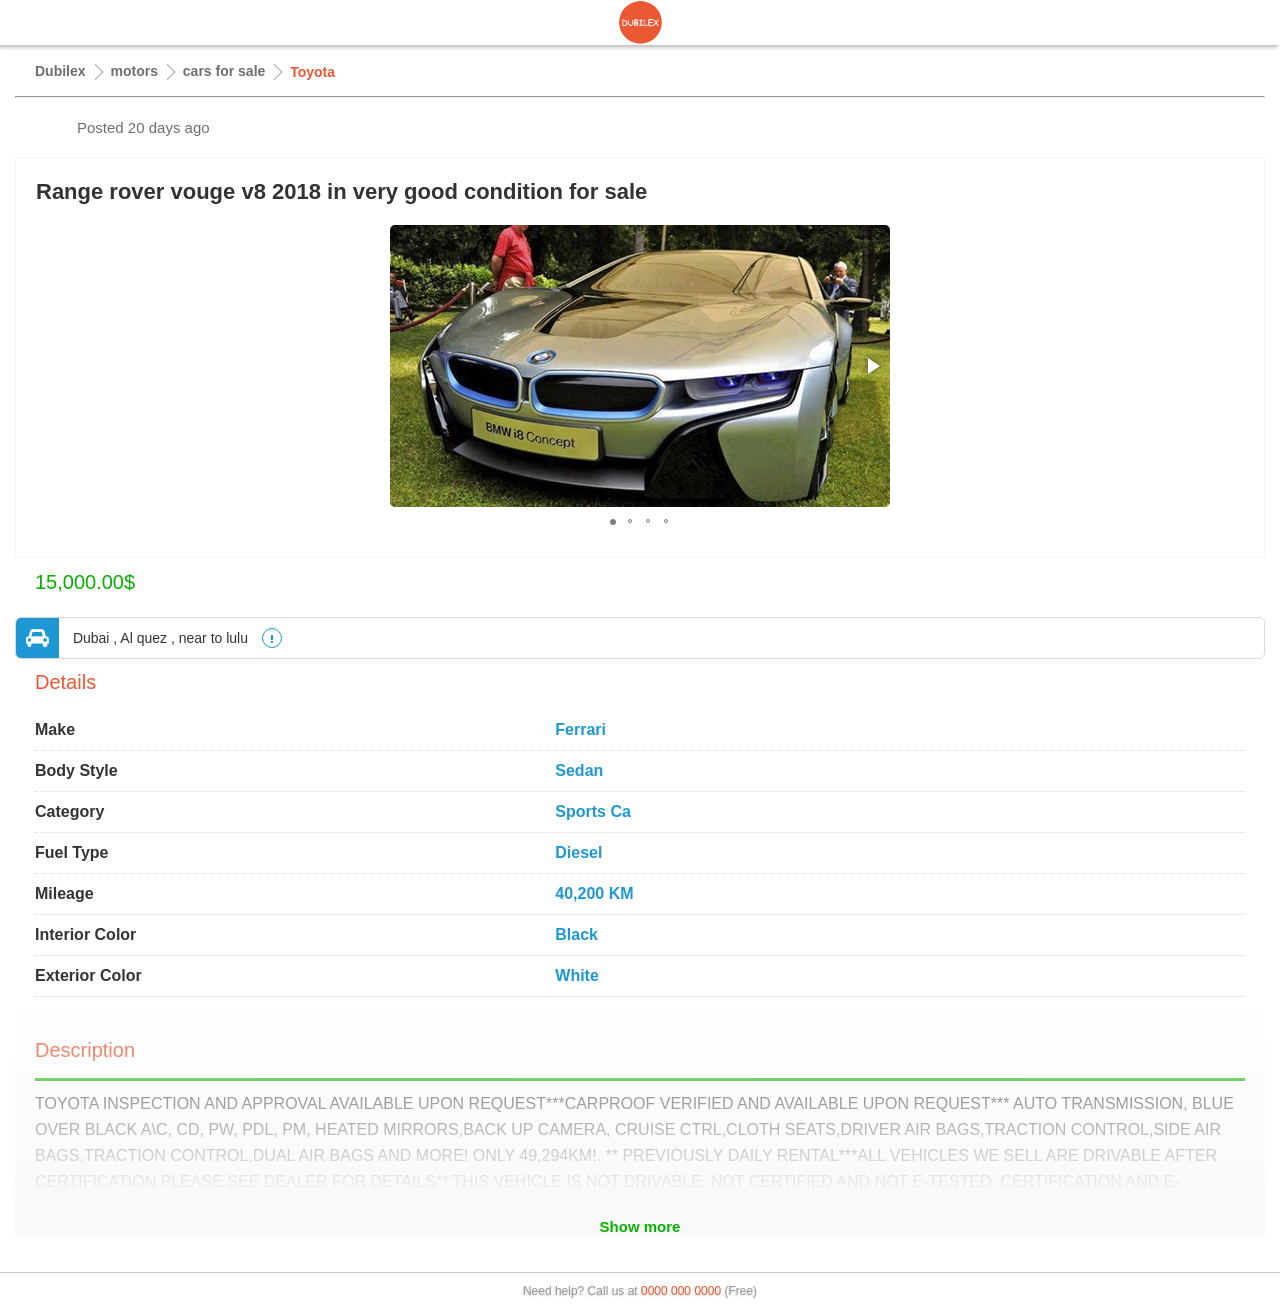
<file: index.html>
<!DOCTYPE html>
<html lang="en">
<head>
    <meta charset="UTF-8">
    <meta name="viewport" content="width=device-width, initial-scale=1.0, maximum-scale=1">
    <title>Home</title>
    <link rel="stylesheet" href="css/font-awesome.css">
    <link rel="stylesheet" href="css/style.css">
    <link rel="stylesheet" href="fotorama-4.6.4/fotorama.css">
    
 </head>
<body>
<div class="m-container">
    <!-- Start Header -->
<div class="m-header">
    <a class="m-brand" href=""></a>
</div> 
     <!-- End Header -->
    <!-- Start body -->
<div class="m-body">
    <!-- Start pathway-->
    <div class="path-way">
        <ul>
            <li><a href="#">Dubilex</a></li>
            <li><a href="#">motors</a></li>
            <li><a href="#">cars for sale</a></li>
            <li><a href="#">Toyota</a></li>
        </ul>
        <hr>
        
    </div>
    <!-- End pathway-->
    <!-- Start location and post date-->
    <div class=" marg">
        <div class="ad-post-date">
            Posted 20 days ago
        </div>
    </div>
    <!-- End location and post date-->
    <div class="title-border">
        <!-- Start ad title-->
        <div class="ad-title marg ">
            <h1> Range rover vouge v8 2018 in very good condition for sale</h1>
        </div>
        <!-- End ad title-->
        <!-- Start slider-->
        <div class="slider marg">
            <div class="fotorama">
                <img src="img/car2.jpg">
                <img src="img/car2.jpg">
                <img src="img/car2.jpg">
                <img src="img/car2.jpg">
            </div>
        </div>
         <!-- End slider-->
    </div>
    <!-- Start price-->
    <div class="price marg">15,000.00$</div>
    <!-- End price-->
    <div class="location">
       <span class="location-icon"><i class="fa fa-car"></i></span>
        <span class="location-path">Dubai , Al quez , near to lulu</span>
        <span class="T"><i class="fa fa-exclamation" ></i></span>
    </div>
    
     <!-- Start details-->
    <div class="details">
        <h3>Details</h3>
        <ul>
            <li><div><span class="attr">Make</span><span class="value">Ferrari</span></div></li>
             <li><div><span class="attr">Body Style</span><span class="value">Sedan</span></div></li>
            <li><div><span class="attr">Category</span><span class="value">Sports Ca</span></div></li>
             <li><div><span class="attr">Fuel Type</span><span class="value"> Diesel</span></div></li>
             <li><div><span class="attr"> Mileage</span><span class="value">40,200 KM</span></div></li>
             <li><div><span class="attr"> Interior Color</span><span class="value">Black</span></div></li>
             <li><div><span class="attr">Exterior Color</span><span class="value">White</span></div></li>
        </ul>
    
    </div>
    <!-- End details-->
    <!-- Start description-->
    <div class="des">
         <div class="description">
            <h3>Description</h3>
            <div class="description-p">
            TOYOTA INSPECTION AND APPROVAL AVAILABLE UPON REQUEST***CARPROOF VERIFIED AND AVAILABLE UPON REQUEST*** AUTO TRANSMISSION, BLUE OVER BLACK A\C, CD, PW, PDL, PM, HEATED MIRRORS,BACK UP CAMERA, CRUISE CTRL,CLOTH SEATS,DRIVER AIR BAGS,TRACTION CONTROL,SIDE AIR BAGS,TRACTION CONTROL,DUAL AIR BAGS AND MORE! ONLY 49,294KM!. ** PREVIOUSLY DAILY RENTAL***ALL VEHICLES WE SELL ARE DRIVABLE AFTER CERTIFICATION PLEASE SEE DEALER FOR DETAILS** THIS VEHICLE IS NOT DRIVABLE, NOT CERTIFIED AND NOT E-TESTED. CERTIFICATION AND E-TESTING IS AVAILABLE FOR SIX HUNDRED AND NINETY FIVE DOLLARS. **FINANCING AVAILABLE** DEFERRAL OPTION AVAILABLE UP TO 6 MONTHS (NO PAYMENTS FOR 6 MONTHS)**INTEREST NOT INCLUDED IN DEFERRAL & EXTRA SUBJECT TO O.A.C**. Vehicle Information Provided by autoTRADER.ca 
             </div>  
         </div>
        <div class="fade-out-p">

        </div>
        <button class="Show-more">Show more</button>
    </div>
    <!-- End description-->
</div>
    <!-- End body -->
    <!-- Start footer -->
<div class="m-footer">
     Need help? Call us at<a href="tel:0000 000 0000"> 0000 000 0000 </a>(Free)
</div> 
    <!-- End footer -->
    
</div>


<script src="js/jquery-3.2.1.js"></script>
<script src="fotorama-4.6.4/fotorama.js"></script>
<script src="js/script.js"></script>
</body>
</html>
</file>
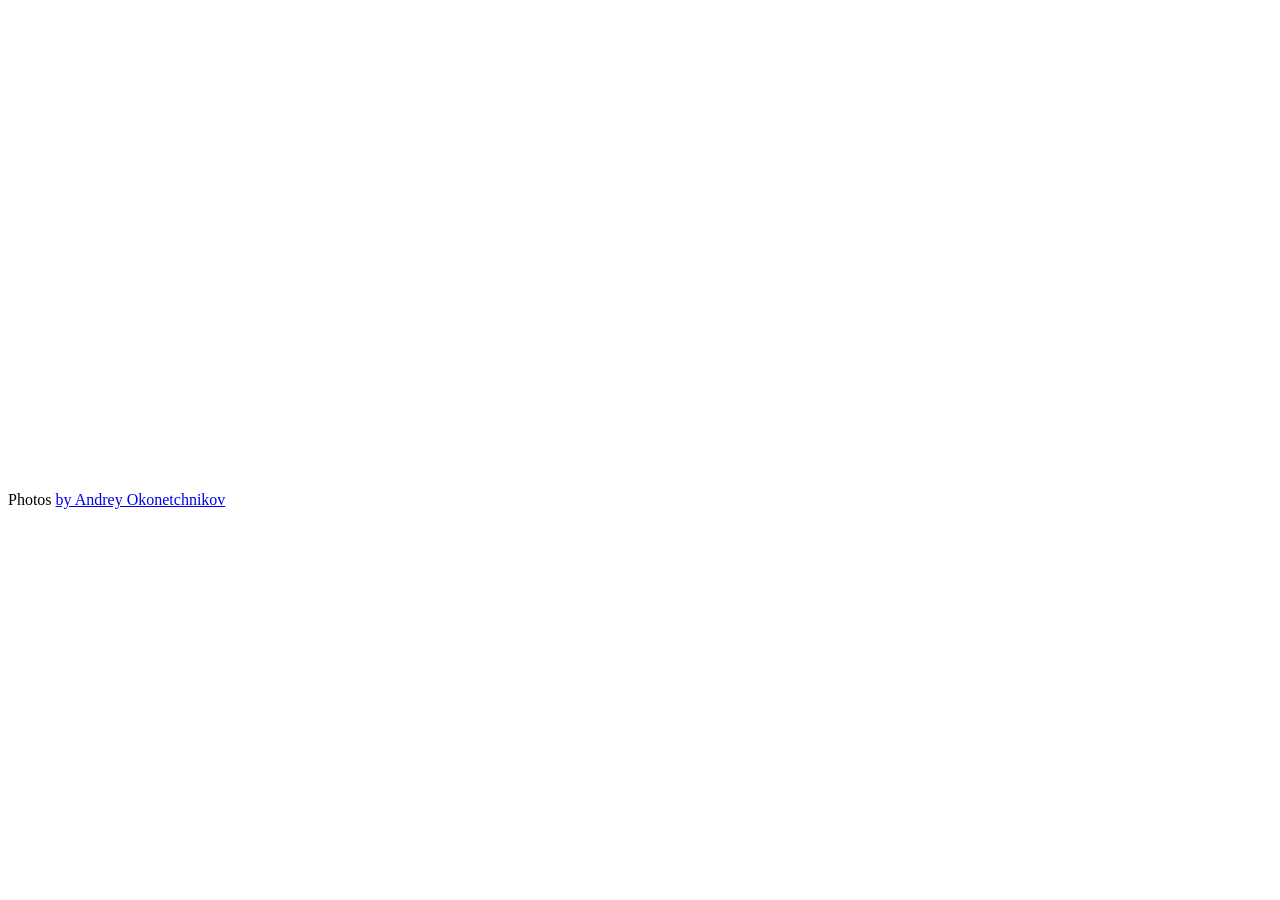
<file: fotorama-4.6.4/example.html>
<!DOCTYPE html>
<html>
<head>
  <title>Basic fotorama</title>
  <meta charset="utf-8">
  <meta name="viewport" content="width=device-width">

  <!-- jQuery -->
  <script src="http://code.jquery.com/jquery-1.10.2.min.js"></script>

  <!-- Fotorama -->
  <link href="fotorama.css" rel="stylesheet">
  <script src="fotorama.js"></script>

  <!-- Just don’t want to repeat this prefix in every img[src] -->
  <base href="http://s.fotorama.io/okonechnikov/">
</head>

<body>

<!-- Fotorama -->
<div class="fotorama" data-width="700" data-ratio="700/467" data-max-width="100%">
  <img src="1-lo.jpg">
  <img src="2-lo.jpg">
  <img src="9-lo.jpg">
  <img src="6-lo.jpg">
  <img src="5-lo.jpg">
</div>

<!-- © -->
<p>Photos <a href="http://okonet.ru/">by Andrey Okonetchnikov</a></p>
</body>
</html>
</file>
<file: css/style.css>
body{
    padding: 0;
    margin: 0;
   font-family: "Helvetica Neue",Helvetica,Arial,sans-serif;
    font-size: 14px;
    line-height: 1.428571429;
    background: #fff;
    color: #333;
}
*{
   box-sizing: border-box;
    vertical-align: top; 
}
a{
    text-decoration: none;
    color: #ea5933;
}
.m-container{
    padding-top: 45px;
}

/*Start Header*/
.m-header{
    position: fixed;
    top: 0;
    left: 0;
    right: 0;
    background: #ffffff;
    height: 45px;
    z-index: 111;
    box-shadow: -2px 2px 4px rgba(153,153,153,0.75);
    text-align: center;
}
.m-brand{
    display: inline-block;
    width: 43px;
    height: 43px;
    background: url(../img/sprite.png);
    background-size: 185px;
    background-position: -5px -5px;
    background-repeat: no-repeat;
    color: #fff;
    padding: 8px 0 0 6px;
    border-radius: 50%;
    text-decoration: none;
    font-size: 0px;
    margin-top: 1px;
    vertical-align: bottom;
}
/*End Header*/

/*Start Body*/
.m-body{
    padding: 15px;
    cursor: pointer;
}

/*Start path-way*/
.path-way ul{
    margin: 0px 20px 15px ;
    list-style: none;
    padding: 0;
}
.path-way ul li{
    display: inline-block;
    position: relative;
    font-size: 14px;
}
.path-way ul li a{
    display: block;
   
    font-weight: bold;
    position: relative;
    color: #6a7072;
    -webkit-tap-highlight-color: transparent;
}
.path-way ul li a::after{
    content: url("../img/next.png");
    margin: 0 0px 0 5px;
    position: relative;
    bottom: -4px;  
}
.path-way ul li:last-child a{
    height: 21px;
     position: relative;
    bottom: -2px;
    color: #ea5933;
}
.path-way ul li:last-child a::after{
   content: none;
   
}
.path-way ul li a:hover{
    text-decoration: underline;
}
/*End path-way*/
.marg{
   margin: 20px 20px; 
}
/*Start ad-title*/
.ad-title h1{
    font-size: 22px;
    font-weight: bold;
    line-height: 26px;
    color: #333;
    font-family: inherit;
    margin-bottom: 0;
    margin-top: 0;
}
.price{
    margin-top: 10px;
    color: #07b000;
    font-size: 20px;
    margin-right: 10px;
}
/*End ad-title*/
.ad-post-date{
    color: #6a7072;
    font-size: 15px;
    line-height: 20px;
    margin-bottom: 2px;
    padding-left: 42px;
}
/*Start title-border*/
.title-border{
    border: 1px solid rgba(216,217,218,.3);
}
/*End title-border*/
/*Start Slider*/

.fotorama__wrap
{
    max-width: 100%;
    margin:  auto;
}
.fotorama__stage__frame{
   border-radius: 5px; 
}



/*End Slider*/
/*Start Description*/
.des{
    position: relative;
    margin: 30px 0px 20px 0px;
}
.description{
        height: 210px;
        overflow: hidden;
        transition: height 400ms linear;
}
.description,.details{
    padding: 10px 20px 0px 20px;
    font-size: 16px;
    font-weight: normal;
    line-height: 26px;
    overflow-wrap: break-word;
    word-wrap: break-word;
}
.description h3,.details h3{
    font-size: 20px;
    font-weight: normal;
    line-height: 26px;
    color: #ea5933;
    margin: 0 0 15px 0;
}
.description-p{
    padding-top: 10px;
     border-top: 3px solid #07b000;
}
.Show-more {
    font-size: 15px;
    font-weight: bold;
    line-height: 20px;
    text-decoration: none;
    transition: color 200ms linear;
    color: #07b000;
    background: none;
    bottom: 0;
    border: none;
    cursor: pointer;
    display: block;
    left: 50%;
    padding: 0;
    position: absolute;
    -ms-transform: translateX(-50%);
    -webkit-transform: translateX(-50%);
    transform: translateX(-50%);
}
.fade-out-p{
    background: linear-gradient(to bottom, rgba(255, 255, 255, 0) 0%, #f9f9f9 85%);
    bottom: 0;
    height: 250px;
    position: absolute;
    width: 100%;
}
.fade-hidden{
    display: none;
}
.Show-more-hidden{
     display: none;
}
/*End Description*/

.details ul{
    list-style: none;
    padding: 0;
    margin: 0;
}
.details ul li{
    list-style: none;
    padding: 5px 0;
    color: #6a7072;
    line-height: 30px;
    border-bottom: 1px dotted #DDD;
}
.details ul li .attr{
    font-weight: 600;
    color: #333;
    width: 43%;
    display: inline-block;
}
.details ul li .value{
    width: 55%;
    display: inline-block;
    vertical-align: top;
    color: #1E98D5;
    font-weight: bold;
}

/*End Body*/
.location{
    border: 1px solid #d8d9da;
    border-radius: 6px;
    overflow: hidden;

}
.location .location-icon{
    display:inline-block;
    padding: 10px;
    background-color:#1E98D5;
    color:#FFF;
}
.location .location-icon i{
    text-align: left;
    font-size: 20px; 
}
.location .location-path{
     display:inline-block;
     padding: 10px;   
}
.location .T{
    display: inline-block;
    width: 20px;
    height: 20px;
    line-height: 20px;
    border-radius: 50%;
    border: 1px solid #1E98D5;
    color: #1E98D5;
    margin-top: 10px
} 
.location .T i{
    display: block;
    text-align: center;
    font-size: 10px;
    padding: 5px;
}
/*Start Footer*/
.m-footer{
    text-align: center;
    border-top: 1px solid #ccc;
    padding: 10px 0px;
    color: #999;
    font-size: 12px;
    font-weight: 200;
    text-shadow: -1px 1px 2px #cecece;
}
/*End Footer*/
</file>
<file: fotorama-4.6.4/fotorama.css>
/*!
 * Fotorama 4.6.4 | http://fotorama.io/license/
 */
.fotorama__arr:focus:after,.fotorama__fullscreen-icon:focus:after,.fotorama__html,.fotorama__img,.fotorama__nav__frame:focus .fotorama__dot:after,.fotorama__nav__frame:focus .fotorama__thumb:after,.fotorama__stage__frame,.fotorama__stage__shaft,.fotorama__video iframe{position:absolute;width:100%;height:100%;top:0;right:0;left:0;bottom:0}.fotorama--fullscreen,.fotorama__img{max-width:99999px!important;max-height:99999px!important;min-width:0!important;min-height:0!important;border-radius:0!important;box-shadow:none!important;padding:0!important}.fotorama__wrap .fotorama__grab{cursor:move;cursor:-webkit-grab;cursor:-o-grab;cursor:-ms-grab;cursor:grab}.fotorama__grabbing *{cursor:move;cursor:-webkit-grabbing;cursor:-o-grabbing;cursor:-ms-grabbing;cursor:grabbing}.fotorama__spinner{position:absolute!important;top:50%!important;left:50%!important}.fotorama__wrap--css3 .fotorama__arr,.fotorama__wrap--css3 .fotorama__fullscreen-icon,.fotorama__wrap--css3 .fotorama__nav__shaft,.fotorama__wrap--css3 .fotorama__stage__shaft,.fotorama__wrap--css3 .fotorama__thumb-border,.fotorama__wrap--css3 .fotorama__video-close,.fotorama__wrap--css3 .fotorama__video-play{-webkit-transform:translate3d(0,0,0);transform:translate3d(0,0,0)}.fotorama__caption,.fotorama__nav:after,.fotorama__nav:before,.fotorama__stage:after,.fotorama__stage:before,.fotorama__wrap--css3 .fotorama__html,.fotorama__wrap--css3 .fotorama__nav,.fotorama__wrap--css3 .fotorama__spinner,.fotorama__wrap--css3 .fotorama__stage,.fotorama__wrap--css3 .fotorama__stage .fotorama__img,.fotorama__wrap--css3 .fotorama__stage__frame{-webkit-transform:translateZ(0);transform:translateZ(0)}.fotorama__arr:focus,.fotorama__fullscreen-icon:focus,.fotorama__nav__frame{outline:0}.fotorama__arr:focus:after,.fotorama__fullscreen-icon:focus:after,.fotorama__nav__frame:focus .fotorama__dot:after,.fotorama__nav__frame:focus .fotorama__thumb:after{content:'';border-radius:inherit;background-color:rgba(0,175,234,.5)}.fotorama__wrap--video .fotorama__stage,.fotorama__wrap--video .fotorama__stage__frame--video,.fotorama__wrap--video .fotorama__stage__frame--video .fotorama__html,.fotorama__wrap--video .fotorama__stage__frame--video .fotorama__img,.fotorama__wrap--video .fotorama__stage__shaft{-webkit-transform:none!important;transform:none!important}.fotorama__wrap--css3 .fotorama__nav__shaft,.fotorama__wrap--css3 .fotorama__stage__shaft,.fotorama__wrap--css3 .fotorama__thumb-border{transition-property:-webkit-transform,width;transition-property:transform,width;transition-timing-function:cubic-bezier(0.1,0,.25,1);transition-duration:0ms}.fotorama__arr,.fotorama__fullscreen-icon,.fotorama__no-select,.fotorama__video-close,.fotorama__video-play,.fotorama__wrap{-webkit-user-select:none;-moz-user-select:none;-ms-user-select:none;user-select:none}.fotorama__select{-webkit-user-select:text;-moz-user-select:text;-ms-user-select:text;user-select:text}.fotorama__nav,.fotorama__nav__frame{margin:auto;padding:0}.fotorama__caption__wrap,.fotorama__nav__frame,.fotorama__nav__shaft{-moz-box-orient:vertical;display:inline-block;vertical-align:middle;*display:inline;*zoom:1}.fotorama__nav__frame,.fotorama__thumb-border{box-sizing:content-box}.fotorama__caption__wrap{box-sizing:border-box}.fotorama--hidden,.fotorama__load{position:absolute;left:-99999px;top:-99999px;z-index:-1}.fotorama__arr,.fotorama__fullscreen-icon,.fotorama__nav,.fotorama__nav__frame,.fotorama__nav__shaft,.fotorama__stage__frame,.fotorama__stage__shaft,.fotorama__video-close,.fotorama__video-play{-webkit-tap-highlight-color:transparent}.fotorama__arr,.fotorama__fullscreen-icon,.fotorama__video-close,.fotorama__video-play{background:url(fotorama.png) no-repeat}@media (-webkit-min-device-pixel-ratio:1.5),(min-resolution:2dppx){.fotorama__arr,.fotorama__fullscreen-icon,.fotorama__video-close,.fotorama__video-play{background:url(fotorama@2x.png) 0 0/96px 160px no-repeat}}.fotorama__thumb{background-color:#7f7f7f;background-color:rgba(127,127,127,.2)}@media print{.fotorama__arr,.fotorama__fullscreen-icon,.fotorama__thumb-border,.fotorama__video-close,.fotorama__video-play{background:none!important}}.fotorama{min-width:1px;overflow:hidden}.fotorama:not(.fotorama--unobtrusive)>*:not(:first-child){display:none}.fullscreen{width:100%!important;height:100%!important;max-width:100%!important;max-height:100%!important;margin:0!important;padding:0!important;overflow:hidden!important;background:#000}.fotorama--fullscreen{position:absolute!important;top:0!important;left:0!important;right:0!important;bottom:0!important;float:none!important;z-index:2147483647!important;background:#000;width:100%!important;height:100%!important;margin:0!important}.fotorama--fullscreen .fotorama__nav,.fotorama--fullscreen .fotorama__stage{background:#000}.fotorama__wrap{-webkit-text-size-adjust:100%;position:relative;direction:ltr;z-index:0}.fotorama__wrap--rtl .fotorama__stage__frame{direction:rtl}.fotorama__nav,.fotorama__stage{overflow:hidden;position:relative;max-width:100%}.fotorama__wrap--pan-y{-ms-touch-action:pan-y}.fotorama__wrap .fotorama__pointer{cursor:pointer}.fotorama__wrap--slide .fotorama__stage__frame{opacity:1!important}.fotorama__stage__frame{overflow:hidden}.fotorama__stage__frame.fotorama__active{z-index:8}.fotorama__wrap--fade .fotorama__stage__frame{display:none}.fotorama__wrap--fade .fotorama__fade-front,.fotorama__wrap--fade .fotorama__fade-rear,.fotorama__wrap--fade .fotorama__stage__frame.fotorama__active{display:block;left:0;top:0}.fotorama__wrap--fade .fotorama__fade-front{z-index:8}.fotorama__wrap--fade .fotorama__fade-rear{z-index:7}.fotorama__wrap--fade .fotorama__fade-rear.fotorama__active{z-index:9}.fotorama__wrap--fade .fotorama__stage .fotorama__shadow{display:none}.fotorama__img{-ms-filter:"alpha(Opacity=0)";filter:alpha(opacity=0);opacity:0;border:none!important}.fotorama__error .fotorama__img,.fotorama__loaded .fotorama__img{-ms-filter:"alpha(Opacity=100)";filter:alpha(opacity=100);opacity:1}.fotorama--fullscreen .fotorama__loaded--full .fotorama__img,.fotorama__img--full{display:none}.fotorama--fullscreen .fotorama__loaded--full .fotorama__img--full{display:block}.fotorama__wrap--only-active .fotorama__nav,.fotorama__wrap--only-active .fotorama__stage{max-width:99999px!important}.fotorama__wrap--only-active .fotorama__stage__frame{visibility:hidden}.fotorama__wrap--only-active .fotorama__stage__frame.fotorama__active{visibility:visible}.fotorama__nav{font-size:0;line-height:0;text-align:center;display:none;white-space:nowrap;z-index:5}.fotorama__nav__shaft{position:relative;left:0;top:0;text-align:left}.fotorama__nav__frame{position:relative;cursor:pointer}.fotorama__nav--dots{display:block}.fotorama__nav--dots .fotorama__nav__frame{width:18px;height:30px}.fotorama__nav--dots .fotorama__nav__frame--thumb,.fotorama__nav--dots .fotorama__thumb-border{display:none}.fotorama__nav--thumbs{display:block}.fotorama__nav--thumbs .fotorama__nav__frame{padding-left:0!important}.fotorama__nav--thumbs .fotorama__nav__frame:last-child{padding-right:0!important}.fotorama__nav--thumbs .fotorama__nav__frame--dot{display:none}.fotorama__dot{display:block;width:4px;height:4px;position:relative;top:12px;left:6px;border-radius:6px;border:1px solid #7f7f7f}.fotorama__nav__frame:focus .fotorama__dot:after{padding:1px;top:-1px;left:-1px}.fotorama__nav__frame.fotorama__active .fotorama__dot{width:0;height:0;border-width:3px}.fotorama__nav__frame.fotorama__active .fotorama__dot:after{padding:3px;top:-3px;left:-3px}.fotorama__thumb{overflow:hidden;position:relative;width:100%;height:100%}.fotorama__nav__frame:focus .fotorama__thumb{z-index:2}.fotorama__thumb-border{position:absolute;z-index:9;top:0;left:0;border-style:solid;border-color:#00afea;background-image:linear-gradient(to bottom right,rgba(255,255,255,.25),rgba(64,64,64,.1))}.fotorama__caption{position:absolute;z-index:12;bottom:0;left:0;right:0;font-family:'Helvetica Neue',Arial,sans-serif;font-size:14px;line-height:1.5;color:#000}.fotorama__caption a{text-decoration:none;color:#000;border-bottom:1px solid;border-color:rgba(0,0,0,.5)}.fotorama__caption a:hover{color:#333;border-color:rgba(51,51,51,.5)}.fotorama__wrap--rtl .fotorama__caption{left:auto;right:0}.fotorama__wrap--no-captions .fotorama__caption,.fotorama__wrap--video .fotorama__caption{display:none}.fotorama__caption__wrap{background-color:#fff;background-color:rgba(255,255,255,.9);padding:5px 10px}@-webkit-keyframes spinner{0%{-webkit-transform:rotate(0);transform:rotate(0)}100%{-webkit-transform:rotate(360deg);transform:rotate(360deg)}}@keyframes spinner{0%{-webkit-transform:rotate(0);transform:rotate(0)}100%{-webkit-transform:rotate(360deg);transform:rotate(360deg)}}.fotorama__wrap--css3 .fotorama__spinner{-webkit-animation:spinner 24s infinite linear;animation:spinner 24s infinite linear}.fotorama__wrap--css3 .fotorama__html,.fotorama__wrap--css3 .fotorama__stage .fotorama__img{transition-property:opacity;transition-timing-function:linear;transition-duration:.3s}.fotorama__wrap--video .fotorama__stage__frame--video .fotorama__html,.fotorama__wrap--video .fotorama__stage__frame--video .fotorama__img{-ms-filter:"alpha(Opacity=0)";filter:alpha(opacity=0);opacity:0}.fotorama__select{cursor:auto}.fotorama__video{top:32px;right:0;bottom:0;left:0;position:absolute;z-index:10}@-moz-document url-prefix(){.fotorama__active{box-shadow:0 0 0 transparent}}.fotorama__arr,.fotorama__fullscreen-icon,.fotorama__video-close,.fotorama__video-play{position:absolute;z-index:11;cursor:pointer}.fotorama__arr{position:absolute;width:32px;height:32px;top:50%;margin-top:-16px}.fotorama__arr--prev{left:2px;background-position:0 0}.fotorama__arr--next{right:2px;background-position:-32px 0}.fotorama__arr--disabled{pointer-events:none;cursor:default;*display:none;opacity:.1}.fotorama__fullscreen-icon{width:32px;height:32px;top:2px;right:2px;background-position:0 -32px;z-index:20}.fotorama__arr:focus,.fotorama__fullscreen-icon:focus{border-radius:50%}.fotorama--fullscreen .fotorama__fullscreen-icon{background-position:-32px -32px}.fotorama__video-play{width:96px;height:96px;left:50%;top:50%;margin-left:-48px;margin-top:-48px;background-position:0 -64px;opacity:0}.fotorama__wrap--css2 .fotorama__video-play,.fotorama__wrap--video .fotorama__stage .fotorama__video-play{display:none}.fotorama__error .fotorama__video-play,.fotorama__loaded .fotorama__video-play,.fotorama__nav__frame .fotorama__video-play{opacity:1;display:block}.fotorama__nav__frame .fotorama__video-play{width:32px;height:32px;margin-left:-16px;margin-top:-16px;background-position:-64px -32px}.fotorama__video-close{width:32px;height:32px;top:0;right:0;background-position:-64px 0;z-index:20;opacity:0}.fotorama__wrap--css2 .fotorama__video-close{display:none}.fotorama__wrap--css3 .fotorama__video-close{-webkit-transform:translate3d(32px,-32px,0);transform:translate3d(32px,-32px,0)}.fotorama__wrap--video .fotorama__video-close{display:block;opacity:1}.fotorama__wrap--css3.fotorama__wrap--video .fotorama__video-close{-webkit-transform:translate3d(0,0,0);transform:translate3d(0,0,0)}.fotorama__wrap--no-controls.fotorama__wrap--toggle-arrows .fotorama__arr,.fotorama__wrap--no-controls.fotorama__wrap--toggle-arrows .fotorama__fullscreen-icon{opacity:0}.fotorama__wrap--no-controls.fotorama__wrap--toggle-arrows .fotorama__arr:focus,.fotorama__wrap--no-controls.fotorama__wrap--toggle-arrows .fotorama__fullscreen-icon:focus{opacity:1}.fotorama__wrap--video .fotorama__arr,.fotorama__wrap--video .fotorama__fullscreen-icon{opacity:0!important}.fotorama__wrap--css2.fotorama__wrap--no-controls.fotorama__wrap--toggle-arrows .fotorama__arr,.fotorama__wrap--css2.fotorama__wrap--no-controls.fotorama__wrap--toggle-arrows .fotorama__fullscreen-icon{display:none}.fotorama__wrap--css2.fotorama__wrap--no-controls.fotorama__wrap--toggle-arrows .fotorama__arr:focus,.fotorama__wrap--css2.fotorama__wrap--no-controls.fotorama__wrap--toggle-arrows .fotorama__fullscreen-icon:focus{display:block}.fotorama__wrap--css2.fotorama__wrap--video .fotorama__arr,.fotorama__wrap--css2.fotorama__wrap--video .fotorama__fullscreen-icon{display:none!important}.fotorama__wrap--css3.fotorama__wrap--no-controls.fotorama__wrap--slide.fotorama__wrap--toggle-arrows .fotorama__fullscreen-icon:not(:focus){-webkit-transform:translate3d(32px,-32px,0);transform:translate3d(32px,-32px,0)}.fotorama__wrap--css3.fotorama__wrap--no-controls.fotorama__wrap--slide.fotorama__wrap--toggle-arrows .fotorama__arr--prev:not(:focus){-webkit-transform:translate3d(-48px,0,0);transform:translate3d(-48px,0,0)}.fotorama__wrap--css3.fotorama__wrap--no-controls.fotorama__wrap--slide.fotorama__wrap--toggle-arrows .fotorama__arr--next:not(:focus){-webkit-transform:translate3d(48px,0,0);transform:translate3d(48px,0,0)}.fotorama__wrap--css3.fotorama__wrap--video .fotorama__fullscreen-icon{-webkit-transform:translate3d(32px,-32px,0)!important;transform:translate3d(32px,-32px,0)!important}.fotorama__wrap--css3.fotorama__wrap--video .fotorama__arr--prev{-webkit-transform:translate3d(-48px,0,0)!important;transform:translate3d(-48px,0,0)!important}.fotorama__wrap--css3.fotorama__wrap--video .fotorama__arr--next{-webkit-transform:translate3d(48px,0,0)!important;transform:translate3d(48px,0,0)!important}.fotorama__wrap--css3 .fotorama__arr:not(:focus),.fotorama__wrap--css3 .fotorama__fullscreen-icon:not(:focus),.fotorama__wrap--css3 .fotorama__video-close:not(:focus),.fotorama__wrap--css3 .fotorama__video-play:not(:focus){transition-property:-webkit-transform,opacity;transition-property:transform,opacity;transition-duration:.3s}.fotorama__nav:after,.fotorama__nav:before,.fotorama__stage:after,.fotorama__stage:before{content:"";display:block;position:absolute;text-decoration:none;top:0;bottom:0;width:10px;height:auto;z-index:10;pointer-events:none;background-repeat:no-repeat;background-size:1px 100%,5px 100%}.fotorama__nav:before,.fotorama__stage:before{background-image:linear-gradient(transparent,rgba(0,0,0,.2) 25%,rgba(0,0,0,.3) 75%,transparent),radial-gradient(farthest-side at 0 50%,rgba(0,0,0,.4),transparent);background-position:0 0,0 0;left:-10px}.fotorama__nav.fotorama__shadows--left:before,.fotorama__stage.fotorama__shadows--left:before{left:0}.fotorama__nav:after,.fotorama__stage:after{background-image:linear-gradient(transparent,rgba(0,0,0,.2) 25%,rgba(0,0,0,.3) 75%,transparent),radial-gradient(farthest-side at 100% 50%,rgba(0,0,0,.4),transparent);background-position:100% 0,100% 0;right:-10px}.fotorama__nav.fotorama__shadows--right:after,.fotorama__stage.fotorama__shadows--right:after{right:0}.fotorama--fullscreen .fotorama__nav:after,.fotorama--fullscreen .fotorama__nav:before,.fotorama--fullscreen .fotorama__stage:after,.fotorama--fullscreen .fotorama__stage:before,.fotorama__wrap--fade .fotorama__stage:after,.fotorama__wrap--fade .fotorama__stage:before,.fotorama__wrap--no-shadows .fotorama__nav:after,.fotorama__wrap--no-shadows .fotorama__nav:before,.fotorama__wrap--no-shadows .fotorama__stage:after,.fotorama__wrap--no-shadows .fotorama__stage:before{display:none}
</file>
